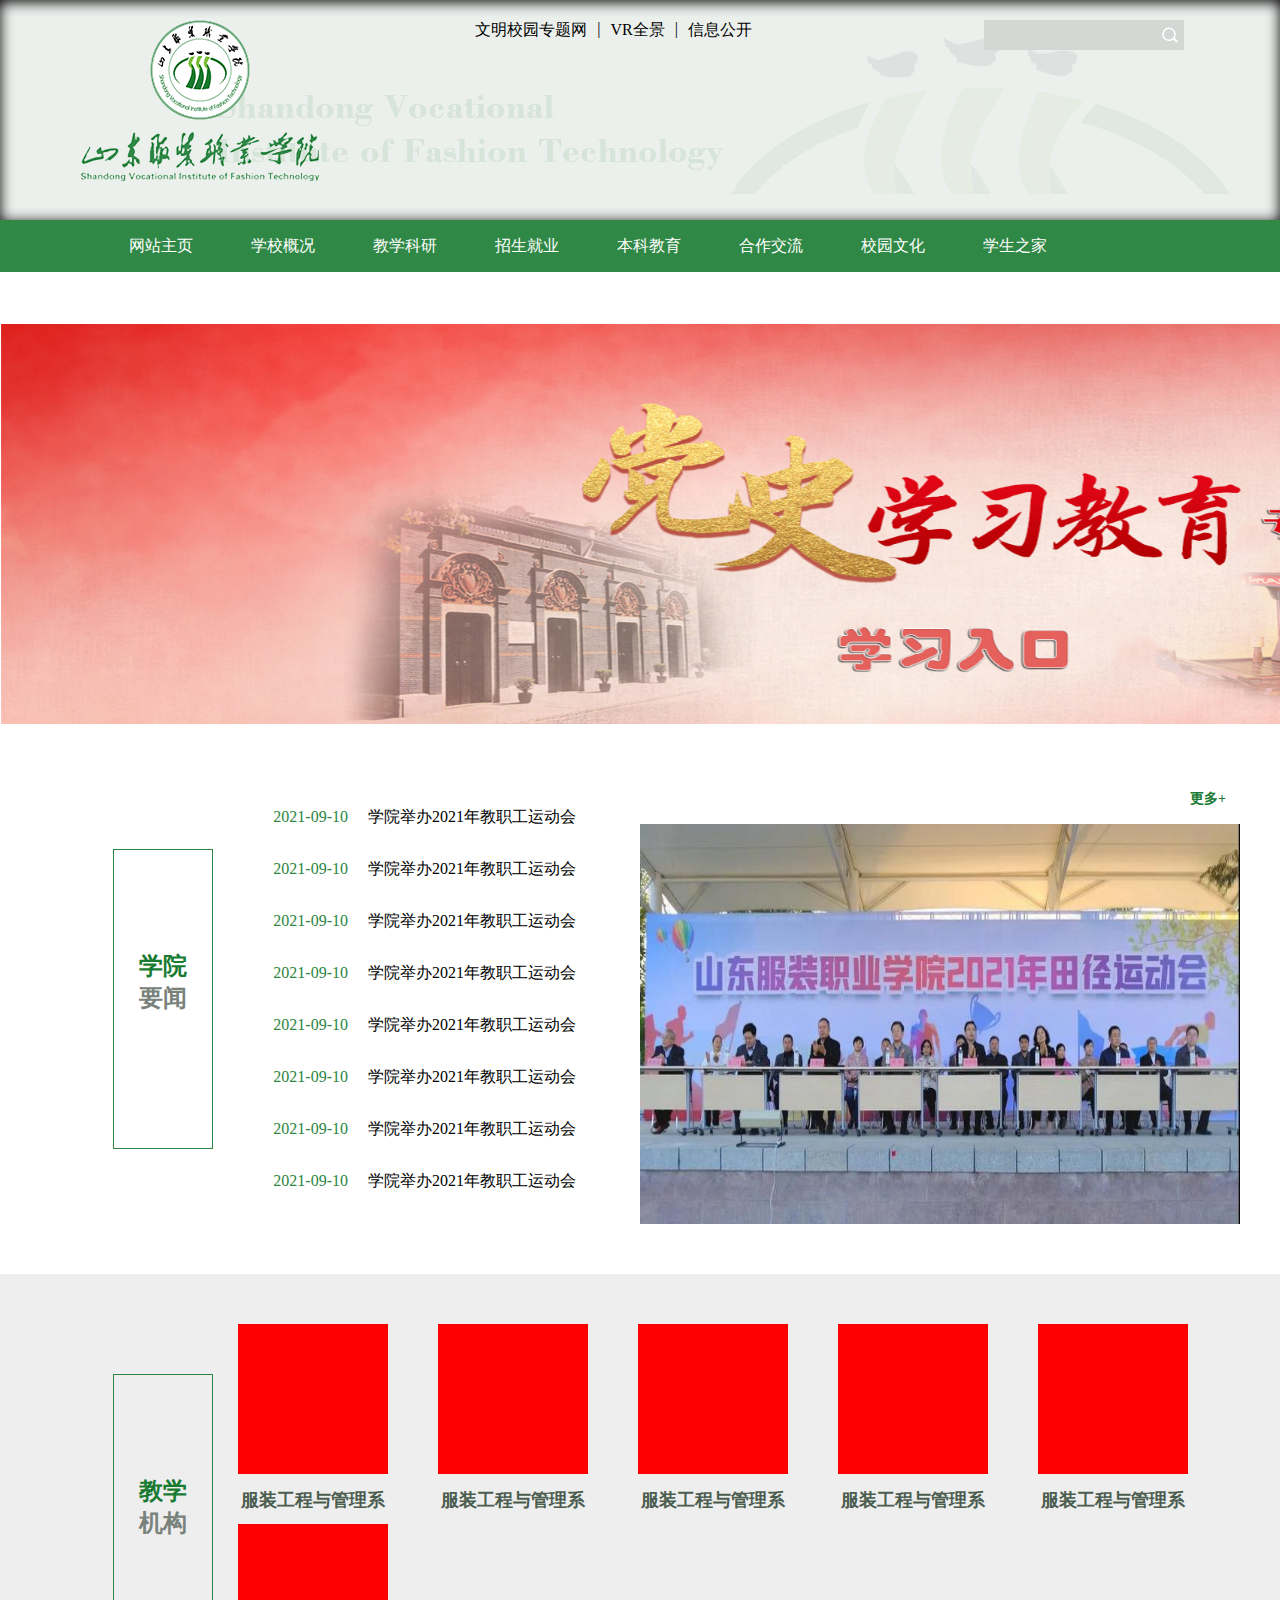
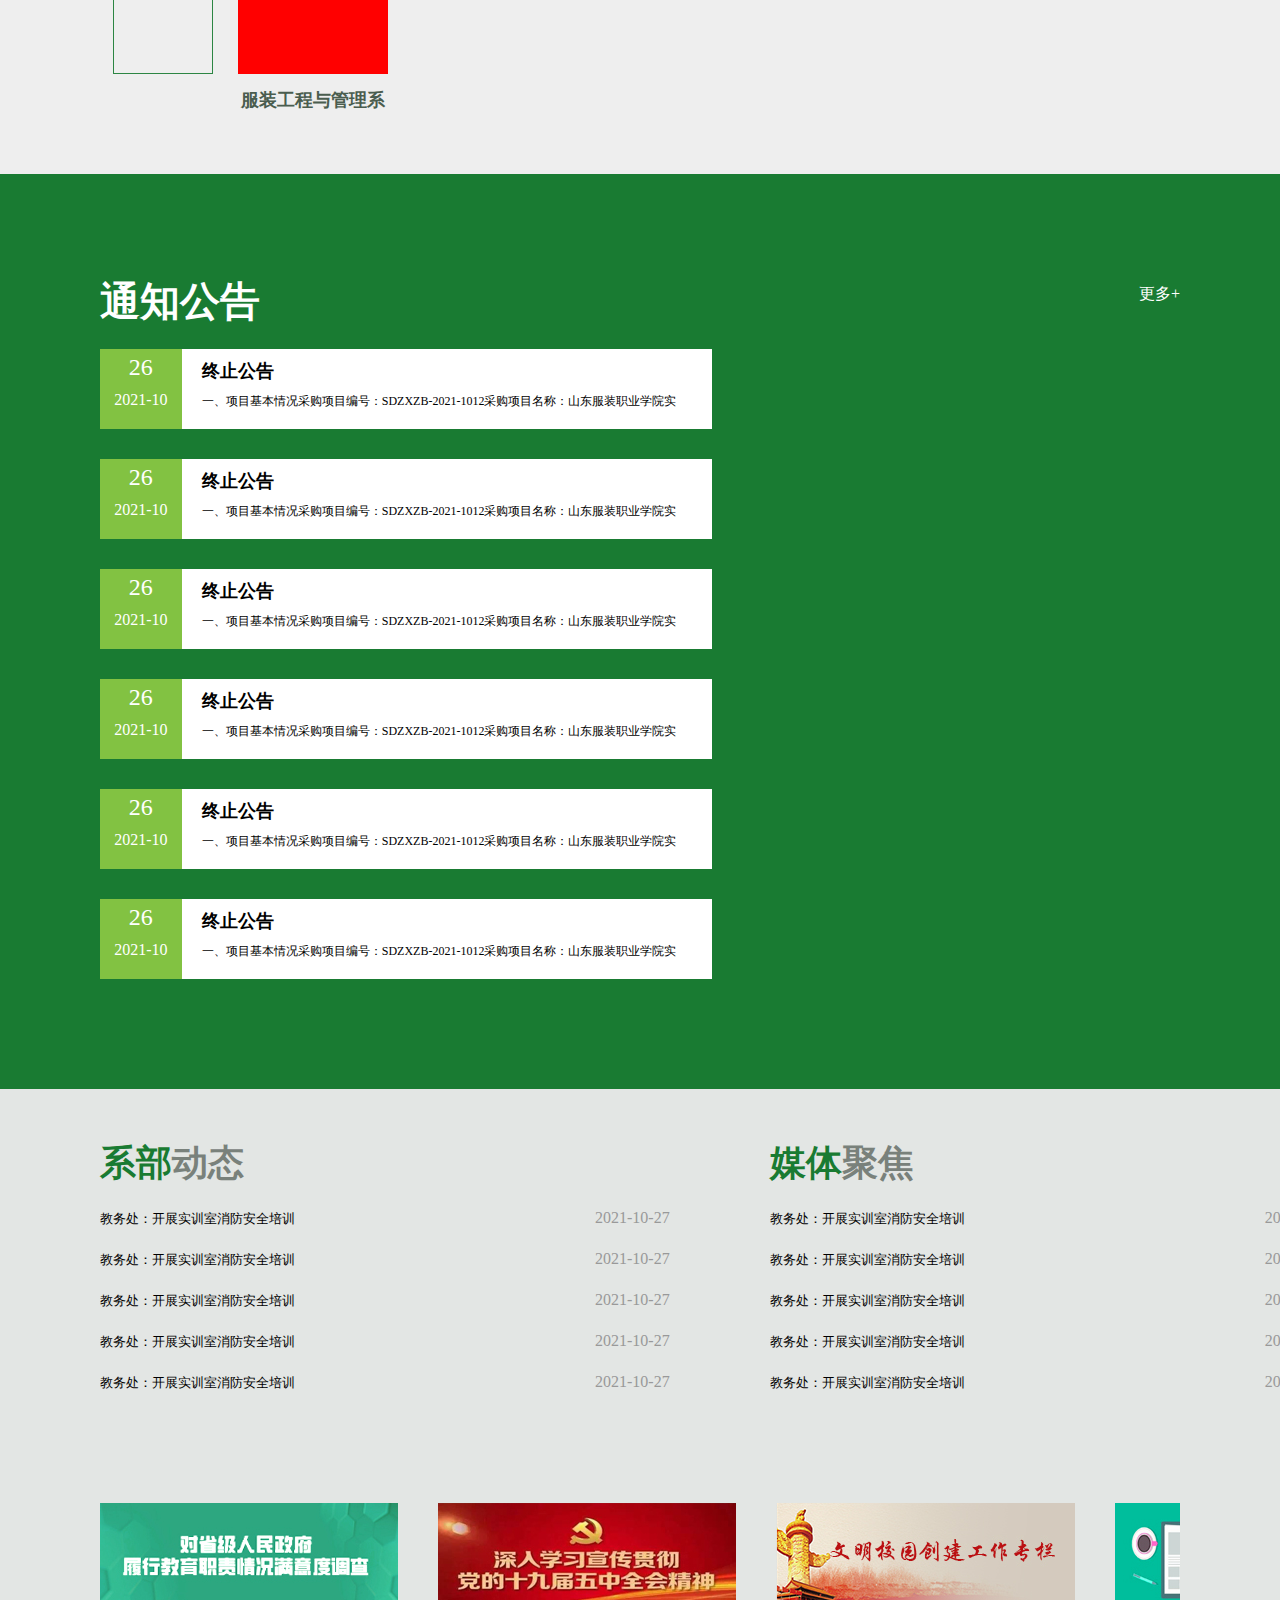
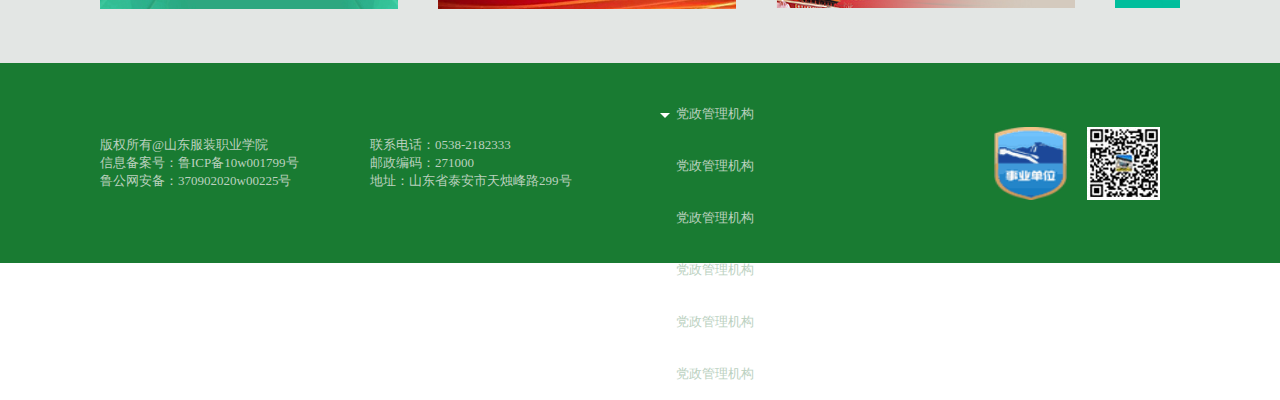
<file: sdfzzyxy/index.html>
<!DOCTYPE html>
<html lang="zh">
<head>
	<meta charset="UTF-8" />
	<meta name="viewport" content="width=device-width,initial-scale=1,minimum-scale=1,maximum-scale=1,user-scalable=no" />
	<meta http-equiv="X-UA-Compatible" content="ie=edge" />
	<title>山东服装职业学院</title>
	<meta name="keywords" content="山东服装职业学院 山东服装学院 服装学院 服装">
	<meta name="description" content="山东服装职业学院是经山东省人民政府批准、国家教育部备案的山东省惟一的一所全日制普通服装高等院校，也是全国第一所国办服装高等职业院校。学院位于文化旅游名城山东省泰安市，坐落在泰山风景名胜区，北依驰名中外的东岳泰山，南临五千年文化发祥地大汶河，文化底蕴深厚，区位优势明显，风景优美，环境幽雅。">
	<link rel="stylesheet" type="text/css" href="css/index.css"/>
</head>
<body>
	<header>
		<div class="logo">
			<img src="img/logo.png"/>
		</div>
		<div class="rightbox">
			<div class="rightnav">
				<ul>
					<li><a href="">文明校园专题网</a></li>
					<li>|</li>
					<li><a href="">VR全景</a></li>
					<li>|</li>
					<li><a href="">信息公开</a></li>
				</ul>
			</div>
			<div class="search">
				<input type="text" name="" id="" value="" />
				<svg t="1635509768542" class="icon" viewBox="0 0 1024 1024" version="1.1" xmlns="http://www.w3.org/2000/svg" p-id="2052" width="200" height="200"><path d="M859.1 894.2c-13.6 0-26.5-5.1-36.4-14.4L683.4 740.5l-10.9 8.6c-30.8 24.2-65.1 42.9-102.2 55.5-36.1 12.3-73.8 18.5-112 18.5-45 0-88.9-8.5-130.4-25.4-43-17.4-81.6-43-114.6-76.1-33.1-33.1-58.7-71.7-76.2-114.7-16.8-41.5-25.4-85.4-25.4-130.5 0-45 8.5-88.9 25.4-130.5 17.4-43 43.1-81.6 76.2-114.7 33.1-33.1 71.7-58.7 114.6-76.1 41.5-16.8 85.4-25.4 130.4-25.4s88.9 8.5 130.5 25.4c43 17.4 81.6 43.1 114.7 76.1 28.3 28.3 51.2 60.7 68.1 96.5 16.4 34.6 26.9 71.4 31.2 109.6 4.3 37.8 2.3 75.9-5.8 113-8.2 37.8-22.6 73.7-42.7 106.6l7.6 11.5L897.4 804l0.4 0.4c19.4 20.5 19.3 52.6 0 73.1-10.2 10.8-23.9 16.7-38.7 16.7zM460.8 209.7c-35.6 0-70.2 6.9-102.9 20.4-33.9 14-64.2 34.5-90 61-49.2 50.5-76.3 117.2-76.3 187.7s27.1 137.2 76.3 187.7l0.1 0.2 0.2 0.1c50.5 49.2 117.2 76.3 187.7 76.3 35.6 0 70.2-6.9 102.9-20.4 33.9-14 64.2-34.5 90-61 49.2-50.5 76.3-117.2 76.3-187.7S698 336.8 648.8 286.3l-0.1-0.2-0.2-0.1c-50.5-49.2-117.2-76.3-187.7-76.3z" p-id="2053" fill="#ffffff"></path></svg>
			</div>
		</div>
	</header>
	<div class="content">
		<div class="contentnav">
			<ul>
				<li>网站主页</li>
				<li class="xxgk">
					学校概况
					<ul>
						<li>学院简介</li>
						<li>学院标识</li>
						<li>现任领导</li>
						<li>历任领导</li>
						<li>机构设置</li>
						<li>专业介绍</li>
						<li>大事纪要</li>
						<li>学院荣誉</li>
						<li>校园风光</li>
						<li>VR全景</li>
					</ul>
				</li>
				<li class="jxky">
					教学科研
					<ul>
						<li>教学管理</li>
						<li>科研园地</li>
						<li>图书管理</li>
					</ul>
				</li>
				<li class="zsjy">
					招生就业
					<ul>
						<li>招生信息</li>
						<li>就业指导</li>
					</ul>
				</li>
				<li>本科教育</li>
				<li>合作交流</li>
				<li>校园文化</li>
				<li>学生之家</li>
				<li>保障服务</li>
				<li>综合管理</li>
			</ul>
		</div>
		<div class="banner">
			<ul>
				<li><img src="img/banner1.jpg"/></li>
				<li><img src="img/banner2.jpg"/></li>
				<li><img src="img/banner1.jpg"/></li>
				<li><img src="img/banner2.jpg"/></li>
			</ul>
		</div>
		<div class="news">
			<div class="newsleft">
				<div class="newslefttitle">
					<h2><span>
						学院
					</span><br/>要闻</h2>
				</div>
				<div class="newsleftnew">
					<ul>
						<li><span>2021-09-10</span>学院举办2021年教职工运动会</li>
						<li><span>2021-09-10</span>学院举办2021年教职工运动会</li>
						<li><span>2021-09-10</span>学院举办2021年教职工运动会</li>
						<li><span>2021-09-10</span>学院举办2021年教职工运动会</li>
						<li><span>2021-09-10</span>学院举办2021年教职工运动会</li>
						<li><span>2021-09-10</span>学院举办2021年教职工运动会</li>
						<li><span>2021-09-10</span>学院举办2021年教职工运动会</li>
						<li><span>2021-09-10</span>学院举办2021年教职工运动会</li>
					</ul>
				</div>
			</div>
			<div class="newsright">
				<h2>更多+</h2>
				<div class="newsbanner">
					<ul>
						<li><img src="img/news1.jpg"/></li>
						<li><img src="img/news2.jpg"/></li>
						<li><img src="img/news3.jpg"/></li>
						<li><img src="img/news4.jpg"/></li>
						<li><img src="img/news5.jpg"/></li>
						<li><img src="img/news1.jpg"/></li>
						<li><img src="img/news2.jpg"/></li>
					</ul>
				</div>
			</div>
		</div>
		<div class="jiegou">
			<div class="jiaoxue">
				<h2><span>
						教学
					</span><br/>机构</h2>
			</div>
			<div class="jigou">
				<ul>
					<li>
						<div>
							<ul>
								<li></li>
								<li></li>
							</ul>
						</div>
						<span>服装工程与管理系</span>
					</li>
					<li>
						<div>
							<ul>
								<li></li>
								<li></li>
							</ul>
						</div>	
						<span>服装工程与管理系</span>
					</li>
					<li>
						<div>
							<ul>
								<li></li>
								<li></li>
							</ul>
						</div>	
						<span>服装工程与管理系</span>
					</li>
					<li>
						<div>
							<ul>
								<li></li>
								<li></li>
							</ul>
						</div>	
						<span>服装工程与管理系</span>
					</li>
					<li>
						<div>
							<ul>
								<li></li>
								<li></li>
							</ul>
						</div>
						<span>服装工程与管理系</span>
					</li>
					<li>
						<div>
							<ul>
								<li></li>
								<li></li>
							</ul>
						</div>	
						<span>服装工程与管理系</span>
					</li>
				</ul>
			</div>
		</div>
		<div class="notice">
			<h2>通知公告</h2>
			<span>
				更多+
			</span>
			<ul>
				<li>
					<div>
						<span>
							26
						</span>
						2021-10
					</div>
					<div>
						<span>
							终止公告
						</span>
						一、项目基本情况采购项目编号：SDZXZB-2021-1012采购项目名称：山东服装职业学院实
					</div>
				</li>
				<li>
					<div>
						<span>
							26
						</span>
						2021-10
					</div>
					<div>
						<span>
							终止公告
						</span>
						一、项目基本情况采购项目编号：SDZXZB-2021-1012采购项目名称：山东服装职业学院实
					</div>
				</li>
				<li>
					<div>
						<span>
							26
						</span>
						2021-10
					</div>
					<div>
						<span>
							终止公告
						</span>
						一、项目基本情况采购项目编号：SDZXZB-2021-1012采购项目名称：山东服装职业学院实
					</div>
				</li>
				<li>
					<div>
						<span>
							26
						</span>
						2021-10
					</div>
					<div>
						<span>
							终止公告
						</span>
						一、项目基本情况采购项目编号：SDZXZB-2021-1012采购项目名称：山东服装职业学院实
					</div>
				</li>
				<li>
					<div>
						<span>
							26
						</span>
						2021-10
					</div>
					<div>
						<span>
							终止公告
						</span>
						一、项目基本情况采购项目编号：SDZXZB-2021-1012采购项目名称：山东服装职业学院实
					</div>
				</li>
				<li>
					<div>
						<span>
							26
						</span>
						2021-10
					</div>
					<div>
						<span>
							终止公告
						</span>
						一、项目基本情况采购项目编号：SDZXZB-2021-1012采购项目名称：山东服装职业学院实
					</div>
				</li>
			</ul>
		</div>
		<div class="dongtai">
			<div class="dtleft dtinfo">
				<h2><span>系部</span>动态</h2>
				<ul>
					<li>教务处：开展实训室消防安全培训<span>2021-10-27</span></li>
					<li>教务处：开展实训室消防安全培训<span>2021-10-27</span></li>
					<li>教务处：开展实训室消防安全培训<span>2021-10-27</span></li>
					<li>教务处：开展实训室消防安全培训<span>2021-10-27</span></li>
					<li>教务处：开展实训室消防安全培训<span>2021-10-27</span></li>
				</ul>
			</div>
			<div class="dtright dtinfo">
				<h2><span>媒体</span>聚焦</h2>
				<ul>
					<li>教务处：开展实训室消防安全培训<span>2021-10-27</span></li>
					<li>教务处：开展实训室消防安全培训<span>2021-10-27</span></li>
					<li>教务处：开展实训室消防安全培训<span>2021-10-27</span></li>
					<li>教务处：开展实训室消防安全培训<span>2021-10-27</span></li>
					<li>教务处：开展实训室消防安全培训<span>2021-10-27</span></li>
				</ul>
			</div>
		</div>
		<div class="contentbottom">
			<div class="bottombanner">
				<ul>
					<li><img src="img/bottom1.jpg"/></li>
					<li><img src="img/bottom2.jpg"/></li>
					<li><img src="img/bottom3.jpg"/></li>
					<li><img src="img/bottom4.jpg"/></li>
					<li><img src="img/bottom5.jpg"/></li>
					<li><img src="img/bottom1.jpg"/></li>
					<li><img src="img/bottom2.jpg"/></li>
					<li><img src="img/bottom3.jpg"/></li>
					<li><img src="img/bottom4.jpg"/></li>
					<li><img src="img/bottom5.jpg"/></li>
				</ul>
			</div>
		</div>
	</div>
	<footer>
		<div class="footer">
			<div class="footerbox1">
				<p>版权所有@山东服装职业学院</p>
				<p>信息备案号：鲁ICP备10w001799号</p>
				<p>鲁公网安备：370902020w00225号</p>
			</div>
			<div class="footerbox2">
				<p>联系电话：0538-2182333</p>
				<p>邮政编码：271000</p>
				<p>地址：山东省泰安市天烛峰路299号 </p>
			</div>
			<div class="footerbox3">
				<ul>
					<li><span class="down"></span>党政管理机构</li>
					<li>党政管理机构</li>
					<li>党政管理机构</li>
					<li>党政管理机构</li>
					<li>党政管理机构</li>
					<li>党政管理机构</li>
				</ul>
			</div>
			<div class="footerbox4">
				<img src="img/sydw.png"/>
				<img src="img/erweima.jpg"/>
			</div>
		</div>
	</footer>
</body>
</html>
</file>
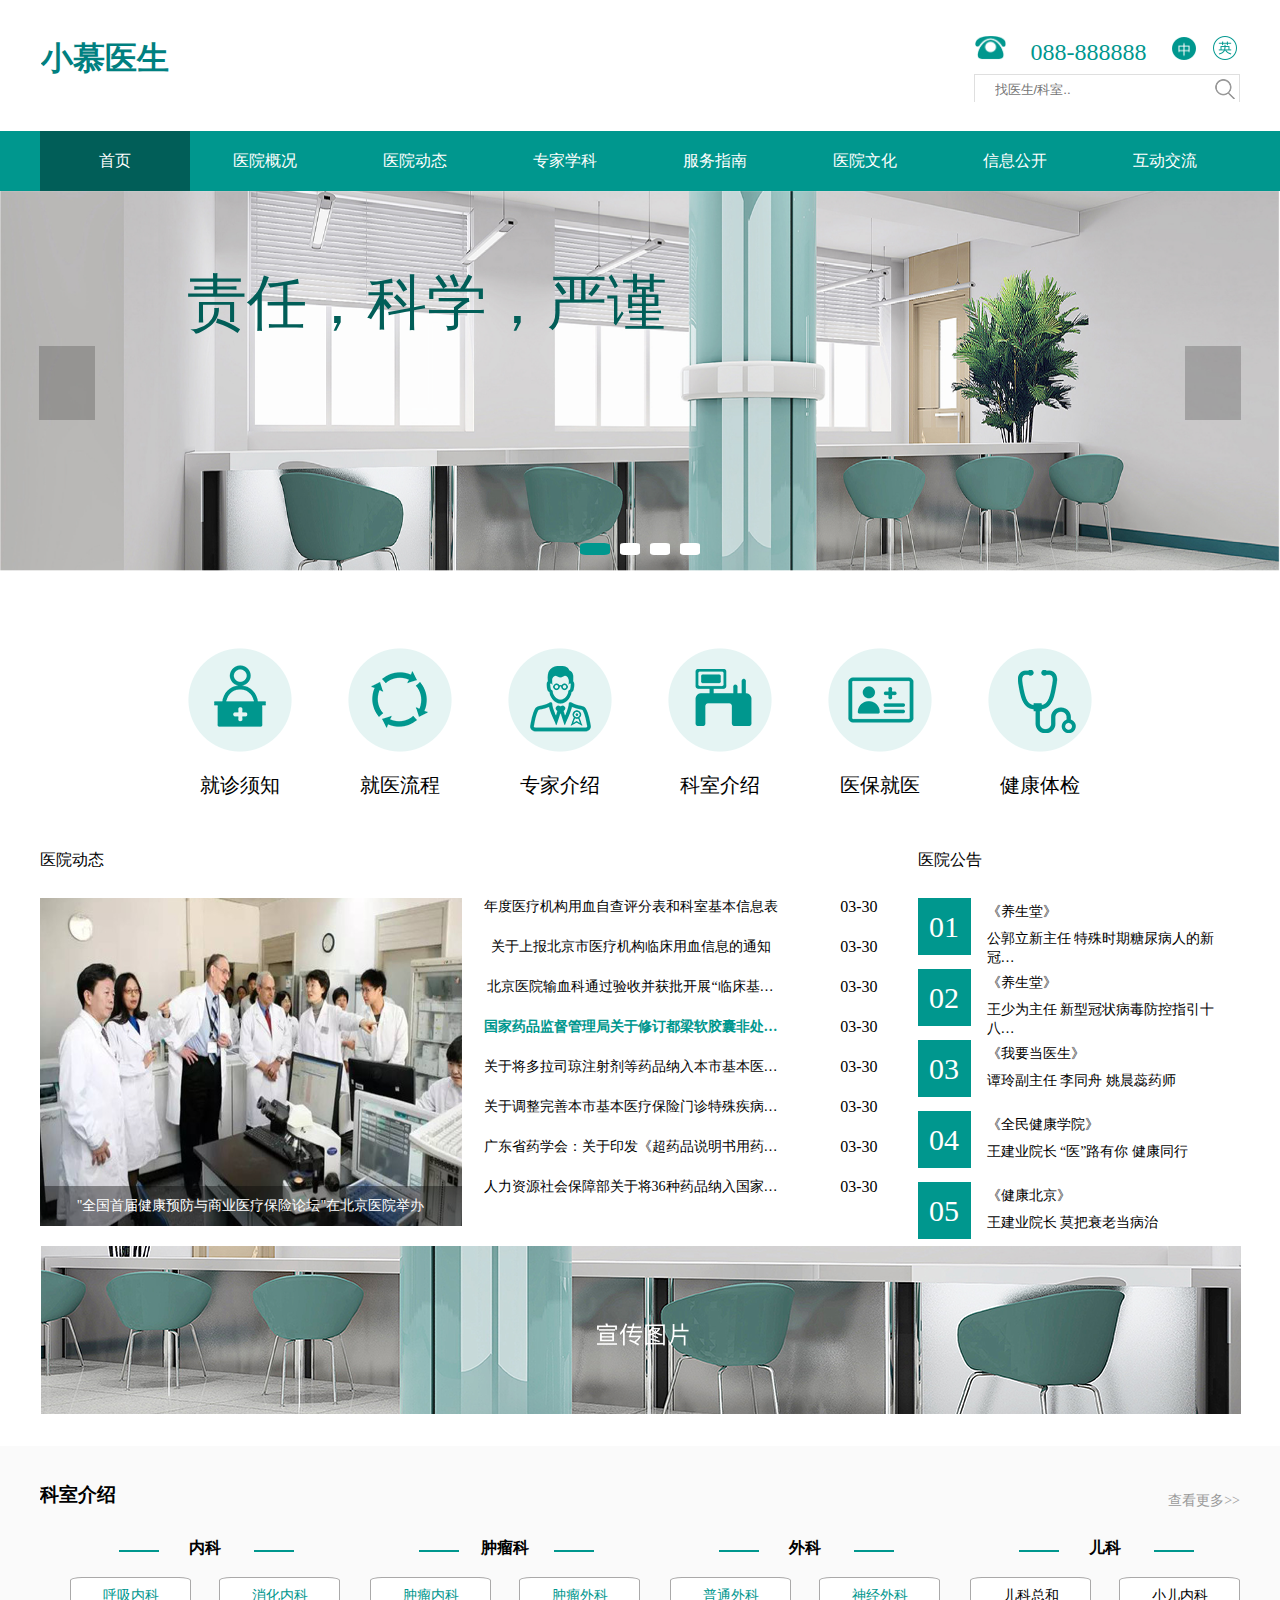
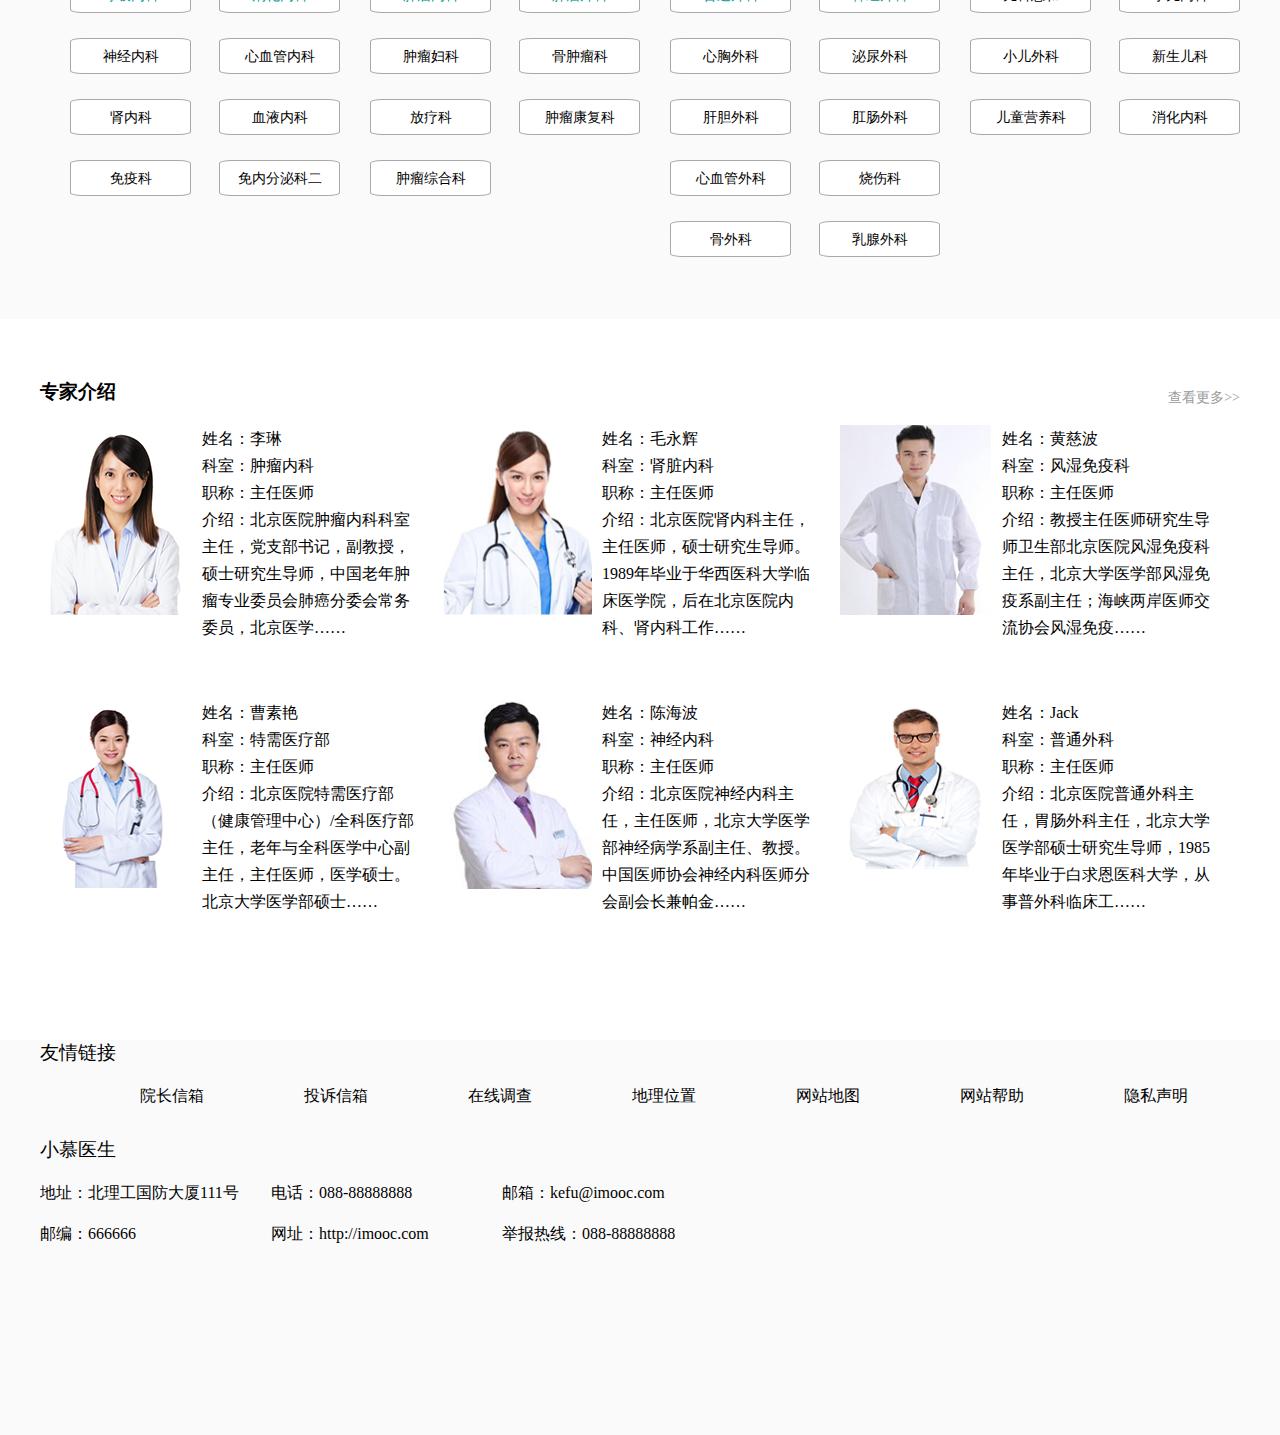
<file: 小慕医生/index.html>
<!DOCTYPE html>
<html lang="en">

<head>
    <meta charset="UTF-8">
    <meta name="viewport" content="width=device-width, initial-scale=1.0">
    <title>小慕医生-责任-关爱-品质</title>
    <meta name='Description' content="专业">
    <meta name='Keywords' content="中医，西医">
    <link rel="stylesheet" href="css/css.css">
</head>

<body>
    <!-- 头部 -->
    <header class="header">
        <div class="header-top">
            <!-- 网站logo -->
            <div class="logo">
                <h1>小慕医生</h1>
            </div>
            <!-- 网站功能区 -->
            <div class="tool">
                <div class="header-right">
                    <img class="tel" src="images/tel.png" alt="">
                    <span class="telnumber">088-888888</span>
                    <a href=""><img class="chinese-icon icon" src="images/chinese_icon.png" alt=""></a>
                    <a href=""><img class="english-icon icon" src="images/english_icon.png" alt=""></a>
                </div>
            
                <!-- 搜索框 -->
                <div class="search">
                    <input type="text" name="" id="" placeholder="找医生/科室.."><button><img src="images/search.png" alt=""></button>
                </div>
            </div>
        </div>
        <!-- 网站导航条 -->
        <nav class="main-nav">
            <ul>
                <li class="cur"><a href="">首页</a></li>
                <li><a href="">医院概况</a></li>
                <li><a href="">医院动态</a></li>
                <li><a href="">专家学科</a></li>
                <li><a href="">服务指南</a></li>
                <li><a href="">医院文化</a></li>
                <li><a href="">信息公开</a></li>
                <li><a href="">互动交流</a></li>
            </ul>
        </nav>
    </header>
    <!-- 网站banner -->
    <section class="banner">
        <img src="images/banner.png" alt="" class="banner-img">
        <div class="center">
            <div class="left-btn"></div>
            <div class="right-btn"></div>
            <h2>责任，科学，严谨</h2>
        </div>
        <ol>
            <li class="cur"></li>
            <li></li>
            <li></li>
            <li></li>
        </ol>
    </section>
    <!-- 网站主要内容 -->
    <section class="content">
        <!-- 常用链接 -->
        <div class="useful-links">
            <ul>
                <li>
                    <a href="">
                        <img src="images/icon_jzxz.png" alt="">
                        <span>就诊须知</span>
                    </a>
                </li>
                <li>
                    <a href="">
                        <img src="images/icon_jylc.png" alt="">
                        <span>就医流程</span>
                    </a>
                </li>
                <li>
                    <a href="">
                        <img src="images/icon_zjjs.png" alt="">
                        <span>专家介绍</span>
                    </a>
                </li>
                <li>
                    <a href="">
                        <img src="images/icon_ksjs.png" alt="">
                        <span>科室介绍</span>
                    </a>
                </li>
                <li>
                    <a href="">
                        <img src="images/icon_ybjy.png" alt="">
                        <span>医保就医</span>
                    </a>
                </li>
                <li>
                    <a href="">
                        <img src="images/icon_jktj.png" alt="">
                        <span>健康体检</span>
                    </a>
                </li>
            </ul>
        </div>
        <!-- 医院动态和医院公告 -->
        <div class="news-and-notice">
            <div class="news">
                <h3>医院动态</h3>
                <div class="news-content">
                    <div class="hot-news">
                        <!-- 放大新闻图片 -->
                        <a href="">
                            <img src="images/news_pic.png" alt="">
                            <div>
                                "全国首届健康预防与商业医疗保险论坛"在北京医院举办
                            </div>
                        </a>
                    </div>
                    <!-- 新闻列表 -->
                    <ul>
                        <li><a href="">年度医疗机构用血自查评分表和科室基本信息表</a><span>03-30</span></li>
                        <li><a href="">关于上报北京市医疗机构临床用血信息的通知</a><span>03-30</span></li>
                        <li><a href="">北京医院输血科通过验收并获批开展“临床基…</a><span>03-30</span></li>
                        <li><a href="" class="cur">国家药品监督管理局关于修订都梁软胶囊非处…</a><span>03-30</span></li>
                        <li><a href="">关于将多拉司琼注射剂等药品纳入本市基本医…</a><span>03-30</span></li>
                        <li><a href="">关于调整完善本市基本医疗保险门诊特殊疾病…</a><span>03-30</span></li>
                        <li><a href="">广东省药学会：关于印发《超药品说明书用药…</a><span>03-30</span></li>
                        <li><a href="">人力资源社会保障部关于将36种药品纳入国家…</a><span>03-30</span></li>
                    </ul>
                </div>
            </div>
            <div class="notice">
                <h3>医院公告</h3>

                <ol>
                    <li>
                        <span>01</span>
                        <dl>
                            <dt><a href="">《养生堂》</a></dt>
                            <dd><a href="">公郭立新主任 特殊时期糖尿病人的新冠…</a></dd>
                        </dl>
                    </li>
                    <li>
                        <span>02</span>
                        <dl>
                            <dt><a href="">《养生堂》</a></dt>
                            <dd><a href="">王少为主任 新型冠状病毒防控指引十八…</a></dd>
                        </dl>
                    </li>
                    <li>
                        <span>03</span>
                        <dl>
                            <dt><a href="">《我要当医生》</a></dt>
                            <dd><a href="">谭玲副主任 李同舟 姚晨蕊药师</a></dd>
                        </dl>
                    </li>
                    <li>
                        <span>04</span>
                        <dl>
                            <dt><a href="">《全民健康学院》</a></dt>
                            <dd><a href="">王建业院长 “医”路有你 健康同行</a></dd>
                        </dl>
                    </li>
                    <li>
                        <span>05</span>
                        <dl>
                            <dt><a href="">《健康北京》</a></dt>
                            <dd><a href="">王建业院长 莫把衰老当病治</a></dd>
                        </dl>
                    </li>
                </ol>
            </div>
        </div>
        <!-- 宣传图片 -->
        <div class="ad-images">
            <a href="">
                <img src="images/xuanchuan.png" alt="">
            </a>
        </div>
        <!-- 科室介绍 -->
        <div class="dep-info">
            <div class="dep-content">
                <h3>科室介绍</h3>
                <a href="" class="more">查看更多&gt;&gt;</a> 
                <div class="dep-col">
                    <h4>内科</h4>
                    <ul>
                        <li><a href="" class="cur">呼吸内科</a></li>
                        <li><a href="" class="cur">消化内科</a></li>
                        <li><a href="">神经内科</a></li>
                        <li><a href="">心血管内科</a></li>
                        <li><a href="">肾内科</a></li>
                        <li><a href="">血液内科</a></li>
                        <li><a href="">免疫科</a></li>
                        <li><a href="">免内分泌科二</a></li>
                    </ul>
                </div >
                <div class="dep-col">
                    <h4>肿瘤科</h4>
                    <ul>
                        <li><a href="" class="cur">肿瘤内科</a></li>
                        <li><a href="" class="cur">肿瘤外科</a></li>
                        <li><a href="">肿瘤妇科</a></li>
                        <li><a href="">骨肿瘤科</a></li>
                        <li><a href="">放疗科</a></li>
                        <li><a href="">肿瘤康复科</a></li>
                        <li><a href="">肿瘤综合科</a></li>
                    </ul>
                </div>
                <div class="dep-col">
                    <h4>外科</h4>
                    <ul>
                        <li><a href="" class="cur">普通外科</a></li>
                        <li><a href="" class="cur">神经外科</a></li>
                        <li><a href="">心胸外科</a></li>
                        <li><a href="">泌尿外科</a></li>
                        <li><a href="">肝胆外科</a></li>
                        <li><a href="">肛肠外科</a></li>
                        <li><a href="">心血管外科</a></li>
                        <li><a href="">烧伤科</a></li>
                        <li><a href="">骨外科</a></li>
                        <li><a href="">乳腺外科</a></li>
                    </ul>
                </div>
                <div class="dep-col">
                    <h4>儿科</h4>
                    <ul>
                        <li><a href="">儿科总和</a></li>
                        <li><a href="">小儿内科</a></li>
                        <li><a href="">小儿外科</a></li>
                        <li><a href="">新生儿科</a></li>
                        <li><a href="">儿童营养科</a></li>
                        <li><a href="">消化内科</a></li>
                    </ul>
                </div>
            </div>
        </div>
        <!-- 专家介绍 -->
        <div class="exp-infno">
            <h3>专家介绍</h3>
            <a href="" class="more">查看更多&gt;&gt;</a> 
            <ul>
                <li>
                    <div class="picbox">
                        <a href="">
                            <img src="images/Mask group1.png" alt="">
                        </a>
                    </div>
                    <div class="wordbox">
                        <p>姓名：李琳</p>
                        <p>科室：肿瘤内科</p>
                        <p>职称：主任医师</p>
                        <p>介绍：北京医院肿瘤内科科室主任，党支部书记，副教授，硕士研究生导师，中国老年肿瘤专业委员会肺癌分委会常务委员，北京医学……</p>
                    </div>
                </li>
                <li>
                    <div class="picbox">
                        <a href="">
                            <img src="images/Mask group2.png" alt="">
                        </a>
                    </div>
                    <div class="wordbox">
                        <p>姓名：毛永辉</p>
                        <p>科室：肾脏内科</p>
                        <p>职称：主任医师</p>
                        <p>介绍：北京医院肾内科主任，主任医师，硕士研究生导师。1989年毕业于华西医科大学临床医学院，后在北京医院内科、肾内科工作……</p>
                    </div>
                </li>
                <li>
                    <div class="picbox">
                        <a href="">
                            <img src="images/Mask group3.png" alt="">
                        </a>
                    </div>
                    <div class="wordbox">
                        <p>姓名：黄慈波</p>
                        <p>科室：风湿免疫科</p>
                        <p>职称：主任医师</p>
                        <p>介绍：教授主任医师研究生导师卫生部北京医院风湿免疫科主任，北京大学医学部风湿免疫系副主任；海峡两岸医师交流协会风湿免疫……</p>
                    </div>
                </li>
                <li>
                    <div class="picbox">
                        <a href="">
                            <img src="images/Mask group4.png" alt="">
                        </a>
                    </div>
                    <div class="wordbox">
                        <p>姓名：曹素艳</p>
                        <p>科室：特需医疗部</p>
                        <p>职称：主任医师</p>
                        <p>介绍：北京医院特需医疗部（健康管理中心）/全科医疗部主任，老年与全科医学中心副主任，主任医师，医学硕士。北京大学医学部硕士……</p>
                    </div>
                </li>
                <li>
                    <div class="picbox">
                        <a href="">
                            <img src="images/Mask group5.png" alt="">
                        </a>
                    </div>
                    <div class="wordbox">
                        <p>姓名：陈海波</p>
                        <p>科室：神经内科</p>
                        <p>职称：主任医师</p>
                        <p>介绍：北京医院神经内科主任，主任医师，北京大学医学部神经病学系副主任、教授。中国医师协会神经内科医师分会副会长兼帕金……</p>
                    </div>
                </li>
                <li>
                    <div class="picbox">
                        <a href="">
                            <img src="images/Mask group6.png" alt="">
                        </a>
                    </div>
                    <div class="wordbox">
                        <p>姓名：Jack</p>
                        <p>科室：普通外科</p>
                        <p>职称：主任医师</p>
                        <p>介绍：北京医院普通外科主任，胃肠外科主任，北京大学医学部硕士研究生导师，1985年毕业于白求恩医科大学，从事普外科临床工……</p>
                    </div>
                </li>

            </ul>
        </div>
    </section>
    <!-- 网站页脚 -->
    <footer class="footer">
        <div class="content">
            <!-- 友情链接 -->
            <div class="friend-links">
                <h3>友情链接</h3>
                <ul>
                    <li><a href="">院长信箱</a></li>
                    <li><a href="">投诉信箱</a></li>
                    <li><a href="">在线调查</a></li>
                    <li><a href="">地理位置</a></li>
                    <li><a href="">网站地图</a></li>
                    <li><a href="">网站帮助</a></li>
                    <li><a href="">隐私声明</a></li>
                </ul>
            </div>
            <!-- 页脚信息 -->
            <div class="address">
                <h3>小慕医生</h3>
                <ul>
                    <li>地址：北理工国防大厦111号</li>
                    <li>电话：088-88888888</li>
                    <li>邮箱：kefu@imooc.com</li>
                    <li>邮编：666666</li>
                    <li>网址：<a href="">http://imooc.com</a></li>
                    <li>举报热线：088-88888888</li>
                </ul>
            </div>
        </div>
    </footer>
</body>

</html>
</file>
<file: sdfzzyxy/css/index.css>
* {
	margin: 0;
	padding: 0;
}
header {
	background: url(../img/by.png) no-repeat #ecf0ed;
    background-position: 80%;
    height: 200px;
    width: 100%;
    display: flex;
    padding-top: 20px;
    box-shadow: 0px 2px 14px 0px black inset;
}
header .logo {
	flex: 2;
}
header .logo img {
	float: right;
}
header .rightbox {
	flex: 6;
	display: flex;
}
header .rightbox .rightnav {
	flex: 2;
    display: flex;
    justify-content: flex-end;
}
header .rightbox .rightnav ul>li {
	list-style: none;
	float: left;
	margin-left: 10px;
}
header .rightbox .rightnav ul>li a{
	color: black;
	text-decoration: none;
}
header .rightbox .search {
	flex: 2;
    position: relative;
    display: flex;
    padding-right: 10%;
    justify-content: flex-end;
}
header .rightbox .search input {
	height: 30px;
    line-height: 30px;
    background: #d4d8d5;
    color: #197b32;
    font-size: 14px;
    border: 0;
    outline: 0;
    padding: 0 35px 0 5px;
    width: 200px;
    box-sizing: border-box;
}
header .rightbox .search svg {
	height: 20px;
    width: 20px;
    position: absolute;
    right: 19%;
    top: 5px;
    cursor: pointer;
}



.content .contentnav {
	width: 100%;
	height: 52px;
	padding: 0 100px;
	box-sizing: border-box;
	background: url(../img/nav-bg.png);
}
.content .contentnav>ul>li {
	list-style: none;
	float: left;
	display: block;
	height: 52px;
	width: 122px;
	text-align: center;
	line-height: 52px;
	color: white;
	transition: background-color 1s;
	cursor: pointer;
}
.content .contentnav>ul>li:hover {
	background: #449c5d;
}
.content .contentnav>ul>li.xxgk:hover ul {
	display: block;
}
.content .contentnav>ul>li.xxgk ul {
	z-index: 1;
	position: relative;
	display: none;
}
.content .contentnav>ul>li.xxgk ul>li {
	list-style: none;
	background: #308846;
	transition: background-color 1s;
	height: 40px;
	line-height: 40px;
}
.content .contentnav>ul>li.xxgk ul>li:hover {
	background: #449c5d;
}


.content .contentnav>ul>li.jxky:hover ul {
	display: block;
}
.content .contentnav>ul>li.jxky ul {
	z-index: 1;
	position: relative;
	display: none;
}
.content .contentnav>ul>li.jxky ul>li {
	list-style: none;
	background: #308846;
	transition: background-color 1s;
	height: 40px;
	line-height: 40px;
}
.content .contentnav>ul>li.jxky ul>li:hover {
	background: #449c5d;
}




.content .contentnav>ul>li.zsjy:hover ul {
	display: block;
}
.content .contentnav>ul>li.zsjy ul {
	z-index: 1;
	position: relative;
	display: none;
}
.content .contentnav>ul>li.zsjy ul>li {
	list-style: none;
	background: #308846;
	transition: background-color 1s;
	height: 40px;
	line-height: 40px;
}
.content .contentnav>ul>li.zsjy ul>li:hover {
	background: #449c5d;
}





.content .banner {
	width: 100%;
	overflow: hidden;
	height: 400px;
}
.content .banner ul {
	position: relative;
	width: 6000px;
	animation: lunbo 20s linear infinite;
}
.content .banner ul:hover {
	animation-play-state: paused;
}
.content .banner ul:hover li {
	opacity: 0.6;
}
.content .banner ul li:hover {
	opacity: 1;
} 
.content .banner ul>li {
	float: left;
	width: 1920px;
	list-style: none;
}
.content .banner ul>li img {
	width: 1920px;
	height: 400px;
}
@keyframes lunbo{
	from{
		margin-left: 0;
	}
	to{
		margin-left: -3840px;
	}
}
.news {
	margin-top: 50px;
	display: flex;
	margin-bottom: 50px;
}
.news .newsleft {
	flex: 1;
	display: flex;
}
.news .newsleft .newslefttitle {
	flex: 2;
    display: flex;
    justify-content: flex-end;
    align-items: center;
}
.news .newsleft .newslefttitle h2{
	border: 1px solid #2c8543;
	width: 100px;
	height: 300px;
	display: block;
	text-align: center;
	padding-top: 100px;
	box-sizing: border-box;
	color: #79817b;
}
.news .newsleft .newslefttitle h2 span {
	color: #197b32;
}
.news .newsleft .newsleftnew {
	flex: 4;
    display: flex;
    justify-content: space-around;
    align-items: center;
}
.news .newsleft .newsleftnew ul {
	width: 100%;
}
.news .newsleft .newsleftnew ul>li {
	list-style: none;
	display: block;
	width: 100%;
	height: 52px;
	line-height: 52px;
	padding-left: 60px;
	box-sizing: border-box;
}
.news .newsleft .newsleftnew ul>li span {
	margin-right: 20px;
	color: #2c8543;
}
.news .newsright {
	flex: 1;
}
.news .newsright h2{
	color: #197b32;
    font-size: 14px;
    line-height: 50px;
    display: block;
    height: 50px;
    margin-left: 550px;
}
.news .newsright .newsbanner {
	width: 600px;
	height: 400px;
	overflow: hidden;
}
.news .newsright .newsbanner ul {
	height: 3000px;
	position: relative;
	animation: lunboy 20s linear infinite;
}
.news .newsright .newsbanner ul>li img{
	width: 600px;
	height: 400px;
}
@keyframes lunboy{
	from{
		margin-top:0px ;
	}
	to{
		margin-top:-2000px ;
	}
}
.jiegou {
	width: 100%;
	display: flex;
	background: #eeeeee;
	padding: 50px 0;
	box-sizing: border-box;
}
.jiegou .jiaoxue {
	flex: 1;
    display: flex;
    align-items: center;
    justify-content: flex-end;
}
.jiegou .jiaoxue h2{
	border: 1px solid #2c8543;
	width: 100px;
	height: 300px;
	display: block;
	text-align: center;
	padding-top: 100px;
	box-sizing: border-box;
	color: #79817b;
}

.jiegou .jiaoxue h2 span {
	color: #197b32;
}
.jiegou .jigou {
	flex: 5;
    display: flex;
    align-items: center;
}
.jiegou .jigou ul>li {
	width: 200px;
	height: 200px;
	list-style: none;
	float: left;
	text-align: center;
}
.jiegou .jigou ul>li>span {
	font-size: 18px;
    font-weight: bold;
    color: #4a5d4f;
    line-height: 52px;
}
.jiegou .jigou ul>li>div {
	overflow: hidden;
	height: 150px;
}
.jiegou .jigou ul>li>div:hover ul {
	margin-top: -150px;
}
.jiegou .jigou ul>li>div>ul {
	height: 300px;
	width: 200px;
	transition: margin-top 1s;
}
.jiegou .jigou ul>li>div>ul>li {
	width: 150px;
	height: 150px;
	background: red;
	list-style: none;
	margin: 0 25px;
}
.jiegou .jigou ul>li>div>ul>li:nth-child(2){
	background: green;
}


.notice {
	background: #197b32;
	padding: 100px;
	box-sizing: border-box;
	position: relative;
}
.notice h2 {
	color: white;
	font-size: 40px;
}
.notice>span {
	position: absolute;
    color: white;
    top: 110px;
    right: 100px;
} 
.notice ul {
	display: flex;
    flex-wrap: wrap;
    justify-content: space-between;
}
.notice ul>li {
	width: 612px;
	list-style: none;
	height: 80px;
	display: flex;
	margin-top: 20px;
	margin-bottom: 10px;
}
.notice ul>li div:nth-child(1) {
	flex: 1;
	width: 80px;
	height: 80px;
	text-align: center;
	color: white;
	background: #82c242;
}
.notice ul>li div:nth-child(1) span {
	display: inline-block;
	width: 100%;
	margin-bottom: 10px;
	font-size: 24px;
	margin-top: 5px;
	box-sizing: border-box;
}
.notice ul>li div:nth-child(2) {
	flex: 6;
	height: 80px;
	background: white;
	padding:10px 20px;
	box-sizing: border-box;
	font-size: 12px;
	transition: color 1s;
	cursor: pointer;
}
.notice ul>li div:nth-child(2) span {
	display: inline-block;
	width: 100%;
	font-size: 18px;
	padding-bottom: 10px;
	font-weight: 700;
}
.notice ul>li div:nth-child(2):hover {
	color: #117a0a;
}


.dongtai {
	background: #e3e6e4;
	padding: 50px 100px;
	display: flex;
}
.dongtai .dtleft {
	flex: 1;
}
.dongtai .dtright {
	flex: 1;
    padding-left: 100px;
    box-sizing: border-box;
}
.dongtai .dtinfo>h2{
	margin-bottom: 10px;
	box-sizing: border-box;
	font-size: 36px;
	color: #79817b;
}
.dongtai .dtinfo>h2>span {
	color: #197b32;
}
.dongtai .dtinfo>ul>li{
	list-style: none;
    line-height: 40px;
    white-space: nowrap;
    text-overflow: ellipsis;
    overflow: hidden;
    display: block;
    font-size: 13px;
}
.dongtai .dtinfo>ul>li>span {
	margin-left: 300px;
	color: #999999;
    font-size: 16px;
}
.contentbottom {
	width: 100%;
	background: #e3e6e4;
}
.contentbottom .bottombanner {
    width: calc(100% - 200px);
    padding: 50px 0px;
    overflow: hidden;
    box-sizing: border-box;
    margin-left: 100px;
}
.contentbottom .bottombanner ul {
	width: 4000px;
	height: 106px;
	animation: bottomlunbo 20s linear infinite;
}
.contentbottom .bottombanner ul:hover {
	animation-play-state: paused;
}
.contentbottom .bottombanner ul>li {
	float: left;
	list-style: none;
	margin-right: 40px;
	cursor: pointer;
}

@keyframes bottomlunbo{
	from{
		margin-left: 0px;
	}
	to{
		margin-left: -1690px;
	}
}


footer {
	background: #197b32;
	width: 100%;
	height: 200px;
}
footer .footer {
	width: calc(100% - 200px);
	height: 200px;
	margin: 0 auto;
	display: flex;
}
footer .footer .footerbox1 {
	flex: 1;
    display: flex;
    flex-direction: column;
    justify-content: center;
}footer .footer .footerbox1 p{
	font-size: 13px;
    color: #bbd1bf;
}
footer .footer .footerbox2 {
	flex: 1;
    display: flex;
    flex-direction: column;
    justify-content: center;
}
footer .footer .footerbox2 p {
	font-size: 13px;
    color: #bbd1bf;
}
footer .footer .footerbox3 {
	flex: 1;
}
footer .footer .footerbox3 ul {
	height: 200px;
    text-align: center;
    padding-top: 25px;
    box-sizing: border-box;
}
footer .footer .footerbox3 ul>li {
	list-style: none;
	float: left;
	width: 150px;
	height: 52px;
	line-height: 52px;
	text-align: center;
	font-size: 13px;
    color: #bbd1bf;
    position: relative;
}
footer .footer .footerbox3 ul>li .down {
	position: absolute;
	height:0px;
	width:0px;
	border-top:solid 5px white;
	border-left:solid 5px transparent;
	border-right:solid 5px transparent;
	border-bottom:solid 5px transparent;
	left: 20px;
    top: 49%;
}
footer .footer .footerbox4 {
	flex: 1;
    display: flex;
    align-items: center;
    justify-content: flex-end;
}
footer .footer .footerbox4 img {
	width: 73px;
	height: 73px;
	margin-right: 20px;
}
</file>
<file: 小慕医生/css/css.css>
* {
    margin: 0;
    padding: 0;
}

ul,
ol {
    list-style: none;
}

a {
    text-decoration: none;
}

body {
    font-family: normal 14px/25px;
}

header {}

header .header-top {
    width: 1199px;
    margin: 0 auto;
    overflow: hidden;
}

header .header-top .logo {
    padding-top: 37px;
    width: 192px;
    height: 63px;
    float: left;
}

header .header-top .logo h1 {
    width: 192px;
    height: 63px;
    color: teal;
}
header .header-top .tool .header-right {
    margin-bottom: 8px;
}
header .header-top .tool {
    padding-top: 35px;
    width: 266px;
    height: 67px;
    float: right;
}

header .header-top .tool .header-right .tel {
    width: 32px;
    height: 25px;
}

header .header-top .tool .header-right .telnumber {
    font-size: 24px;
    color: #00978E;
    line-height: 24px;
    display: inline-block;
    width: 158px;
    height: 26px;
    text-align: center;
}

header .header-top .tool .header-right .icon {
    width: 24px;
    height: 24px;
}

header .header-top .tool .header-right .chinese-icon {
    margin-right: 13px;
}

header .header-top .tool .search {
    width: 264px;
    height: 28px;
    border: 1px solid rgba(202, 202, 202, 0.60);
    background: #FFFFFF;
}

header .header-top .tool .search input {
    float: left;
    border: none;
    width: 224px;
    height: 28px;
    padding-left: 20px;
    outline: none;
}

header .header-top .tool .search button {
    float: left;
    width: 20px;
    height: 20px;
    background: none;
    border: none;
    cursor: pointer;
    position: relative;
    top: 4px;
    right: 4px;
}
header .main-nav{
    background-color: #00978E;
    height: 60px;
    margin-top: 29px;
}
header .main-nav ul{
    width: 1200px;
    height: 60px;
    margin: 0 auto;
}
header .main-nav ul li{
    width: 150px;
    height: 60px;
    float: left;
    line-height: 60px;
    text-align: center;

}
header .main-nav ul li.cur{
    background: #015E58;
}
header .main-nav ul li a{
    display: block;
    width: 150px;
    height: 60px;
    font-size: 16px;
    color: white;
}
header .main-nav ul li a:hover{
    background-color: orange;
}
.banner{
    width: 100%;
    position: relative;
}
.banner .banner-img{
    width: 100%;
}
.banner .center{
    width: 1202.4px;
    position: absolute;
    height: 300px;
    top: 50%;
    left: 50%;
    margin-top: -150px;
    margin-left: -601.2px;
}
.banner .center .left-btn{
    position: absolute;
    left: 0;
    top: 50%;
    margin-top: -37px;
    width: 56px;
    height: 74px;
    background: rgba(8,8,8,0.20)
    
}
.banner .center .right-btn{
    position: absolute;
    right: 0;
    top: 50%;
    margin-top: -37px;
    width: 56px;
    height: 74px;
    background: rgba(8,8,8,0.20)
    
}
.banner .center h2{
    position: absolute;
    font-size: 60px;
    width: 480px;
    height: 79px;
    color: #015E58;
    font-weight: normal;
    top: 50%;
    margin-top: -120px;
    left: 148px;
}
.banner ol{
    position: absolute;
    width: 120px;
    height: 12px;
    bottom: 20px;
    left: 50%;
    margin-left: -60px;
}
.banner ol li{
    float: left;
    background: white;
    width: 20px;
    height: 12px;
    margin-right: 10px;
    border-radius: 20%;
}
.banner ol li.cur{
    background-color: #00978E;
    width: 30px;
}
.banner ol li:last-child{
    margin-right: 0px;
}
/* 内容部分 */
.content{
    margin-top: 71.3px;
}
.content .useful-links{
    width: 906px;
    height: 147.7px;
    margin: 0 auto;
}
.content .useful-links ul{
    clear: both;
}
.content .useful-links li{
    width: 106px;
    float: left;
    height: 147.7px;
    margin-right: 54px;
}
.content .useful-links li:last-child{
    margin-right: 0;

}
.content .useful-links li span{
    margin-top: 15.7px;
    display: block;
    text-align: center;
    font-size: 20px;
    color: black;
}
.content .news-and-notice{
    width: 1201px;
    height: 376px;
    margin: 0 auto;
    margin-top: 56px;
}
.content .news-and-notice .news{
    width: 838px;
    float: left;
    height: 376px;
}
.content .news-and-notice .news h3{
    font-size: 16px;
    font-weight: normal;
    margin-bottom: 27px;
}
.content .news-and-notice .news .news-content .hot-news{
    width: 422px;
    height: 328px;
    float: left;
    margin-right: 15px;
    position: relative;
}
.content .news-and-notice .news .news-content .hot-news div{
    position: absolute;
    left: 50%;
    height: 40px;
    width: 422px;
    margin-left: -211px;
    bottom: 0px;
    text-align: center;
    font-size: 14px;
    color: white;
    background-color: rgba(8,8,8,0.40);
    line-height: 40px;
}
.content .news-and-notice .news .news-content ul{
    float: left;
    width: 401px;
    height: 328px;
}
.content .news-and-notice .news .news-content ul li a{
    float: left;
    font-size: 14px;
    color: #000000;
    width: 308px;
    height: 40px;
    display: block;
    text-align: center;

}
.content .news-and-notice .news .news-content ul li a.cur{
    color: #00978E;
    font-weight: bold;
}
.content .news-and-notice .news .news-content ul li span{
    float: right;
}
.content .news-and-notice .notice{
    width: 323px;
    float: right;
    height: 376px;
}
.content .news-and-notice .notice h3{
    font-size: 16px;
    font-weight: normal;
    margin-bottom: 27px;
}
.content .news-and-notice .notice ol li{
    overflow: hidden;
}
.content .news-and-notice .notice ol li dl dt a{
    margin-top: 5px;
    display: block;
    margin-bottom: 8px;
    font-size: 14px;
    color: black;
}
.content .news-and-notice .notice ol li dl dd a{
    font-size: 14px;
    color: black;
}
.content .news-and-notice .notice ol li span{
    float: left;
    width: 53px;
    height: 57px;
    background-color: #00978E;
    margin-bottom: 14px;
    font-size: 30px;
    color: #FFFFFF;
    line-height: 57px;
    text-align: center;
    margin-right: 16px;
}
.content .news-and-notice .notice ol li span:last-child{
    margin-bottom: 0px;
}
.content .ad-images{
    margin: 0 auto;
    width: 1200px;
    margin-top: 20px;
}
.content .dep-info{
    margin-top: 28px;
    width: 100%;
    height: 437px;
    background: #FAFAFA;
    padding-top: 36px;

}
.content .dep-info .dep-content{
    width: 1200px;

    overflow: hidden;
    margin: 0 auto;
    position: relative;
}
.content .dep-info .dep-content .more{
    font-size: 14px;
    color: #999999;
    position: absolute;
    right: 0px;
    top: 10px;
}
.content .dep-info .dep-content .dep-col{
    width: 270px;
    float: left;
    margin-left: 30px;
}
.content .dep-info .dep-content .dep-col h4{
    text-align: center;
    margin-bottom: 18px;
    margin-top: 30px;
    position: relative;
}
.content .dep-info .dep-content .dep-col h4::before{
    content: "";
    position: absolute;
    width: 40px;
    height: 2px;
    background-color: #00978E;
    left: 49px;
    top: 12px;
}
.content .dep-info .dep-content .dep-col h4::after{
    content: "";
    position: absolute;
    width: 40px;
    height: 2px;
    background-color: #00978E;
    top: 12px;
    left: 184px;
}
.content .dep-info .dep-content .dep-col ul li{
    float: left;
    width: 119px;
    height: 34px;
    margin-right: 28px;
    text-align: center;
    border: 1px solid #AAA9A9;
    margin-bottom: 25px;
    line-height: 34px;
    background-color: white;
    border-radius: 10%;
}
.content .dep-info .dep-content .dep-col ul li a{
    font-size: 14px;
    color: #000000;
}
.content .dep-info .dep-content .dep-col ul li a.cur{
    color: #00978E;
}
.content .dep-info .dep-content .dep-col ul li:nth-child(2n){
    margin-right: 0px;
}
.content .exp-infno{
    width: 1200px;
    margin: 0 auto;
    padding-top: 60px;
    position: relative;
}
.content .exp-infno .more{
    font-size: 14px;
    color: #999999;
    position: absolute;
    right: 0px;
    top: 70px;
}
.content .exp-infno ul{
    padding-top: 20px;
    overflow: hidden;
}
.content .exp-infno ul li{
    width: 400px;
    float: left;
    margin-bottom: 58px;
}
.content .exp-infno ul li .picbox{
    width: 152px;
    height: 190px;
    float: left;
}
.content .exp-infno ul li .wordbox{
    padding-left: 10px;
    width: 220px;
    float: left;
    color: black;
}
.content .exp-infno ul li .wordbox p{
    line-height: 27px;

}
.footer{
    background: #FAFAFA;
}
.footer .content{
    width: 1200px;
    height: 395px;

    margin: 0 auto;
}
.footer .content div h3{
    font-weight: normal;
}
.footer .content .friend-links{
    margin-top: 67px;
}
.footer .content .friend-links ul{
    margin-top: 20px;
    overflow: hidden;
}
.footer .content .friend-links ul li{
    margin-left: 100px;
    float: left;
}
.footer .content .friend-links ul li a{
    color: black;
}
.footer .content .address{
    margin-top: 30px;
    width: 693px;
}
.footer .content .address ul{
    overflow: hidden;
    margin-top: 20px;
}
.footer .content .address ul li{
    width: 211px;
    float: left;
    margin-bottom: 20px;
    margin-right: 20px;
}
.footer .content .address ul li a{
    color: black;
}
</file>
